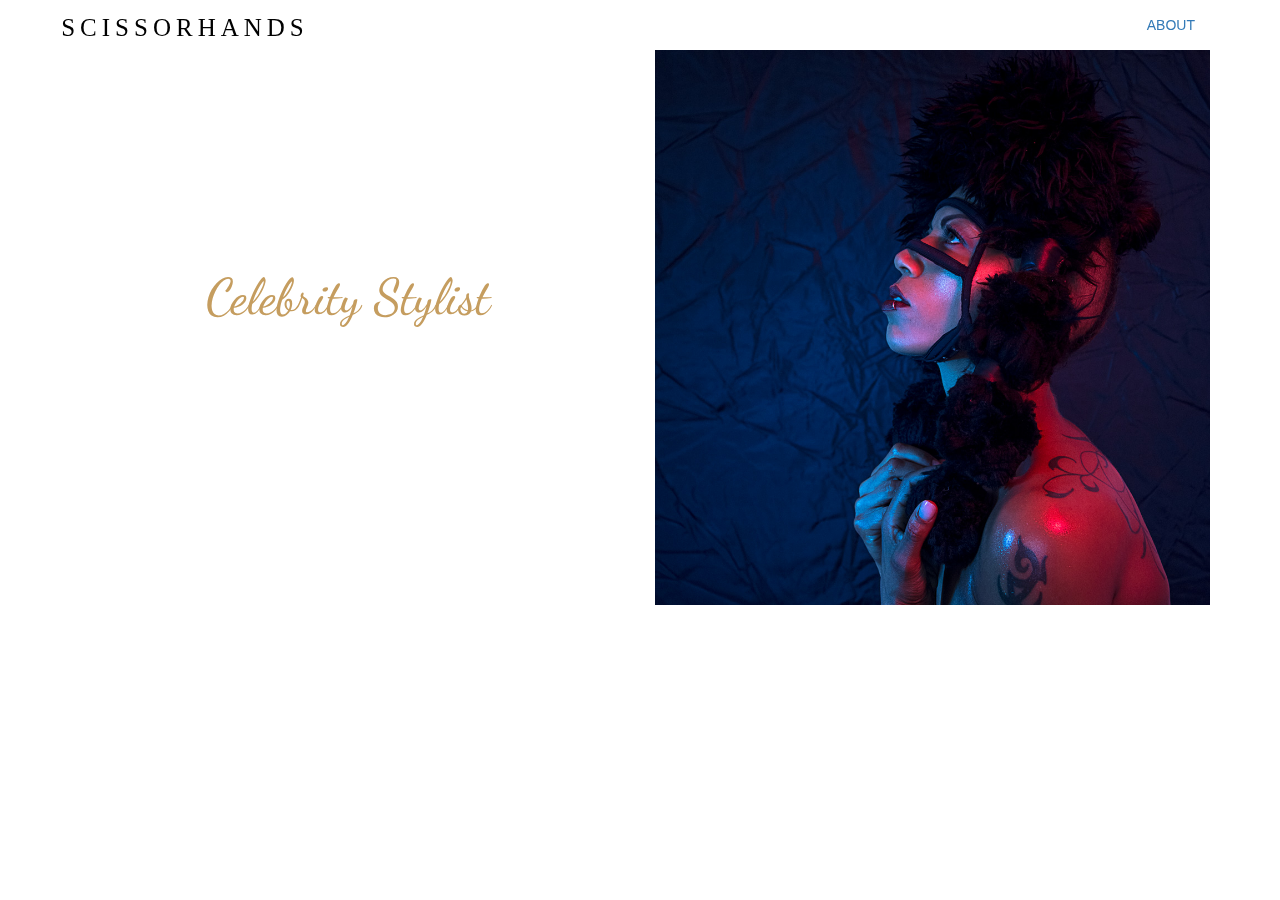
<file: index.html>
<!DOCTYPE html>
<html>
<head>
  <title>Scissorhands</title>
  <link href="https://fonts.googleapis.com/css?family=Dancing+Script|Raleway" rel="stylesheet">
  <link href="bootstrap-3.3.7-dist/css/bootstrap.css" rel="stylesheet">
  <link rel="stylesheet" type="text/css" href="css/styles.css">
  <script src="http://code.jquery.com/jquery-3.2.1.min.js"></script>

  <meta name="viewport" content="width=device-width, initial-scale=1">
</head>

<body>
  <nav class="navbar navbar-fixed-top">
    <div class="container">
     <div class="navbar-header">
       <button type="button" class="navbar-toggle collapsed" data-toggle="collapse" data-target="#navbar" aria-expanded="false" aria-controls="navbar">
         <span class="sr-only">Toggle navigation</span>
         <span class="icon-bar"></span>
         <span class="icon-bar"></span>
         <span class="icon-bar"></span>
       </button>
       <a class="navbar-brand" href="index.html">
         <img src="images/logo-1x.svg" alt="Scissorhands">
       </a>
     </div>
     <div id="navbar" class="collapse navbar-collapse">
       <ul class="nav navbar-nav navbar-right custom-nav-link-list">
         <li><a href="about.html" class="text-uppercase menu-link">About</a></li>
       </ul>
     </div><!--/.nav-collapse -->
    </div>
  </nav>
  <div class="content-wrapper">
    <div class="container">
      <div class="row">
        <div class="col-sm-6 use-my-custom-font text-center"><!--left side-->
          <h1 class="use-my-custom-h1-font-size">Celebrity Stylist</h1>
        </div>
        <div class="col-sm-6"><!--right side-->
          <img class="img-responsive" src="images/hero-image-crop.jpg" alt="Woman with headpiece">
        </div>
      </div><!--row-->
    </div>
  </div>

<!--/.save for later
  <div class='container'>
  <div class='jumbotron'>
    <div class="row">
      <div class="col-sm-6">
        <h1>Scissorhands</h1>
      </div>
    <div class="col-sm-6">
    <img id="myid" class="img-responsive" src='images/hero-image-crop.jpg' alt="Woman with headpiece">
    </div>

  <p>
  hello <strong>universe</strong></p>
  <div>
    <h2>Subtitle</h2>
    <p>
      some words
    </p>
    <div>
      <ul>
        <li>look at me making lists</li>
          <li> list stuff</li>
        </ul>
        <ol>
          <li> another list but with numbers</li>
          <li> more list stuff </li>
          <li> listy list </li>
      </div>
    -->
    <script src="bootstrap-3.3.7-dist/js/bootstrap.min.js"></script>
</body>
</html>
</file>
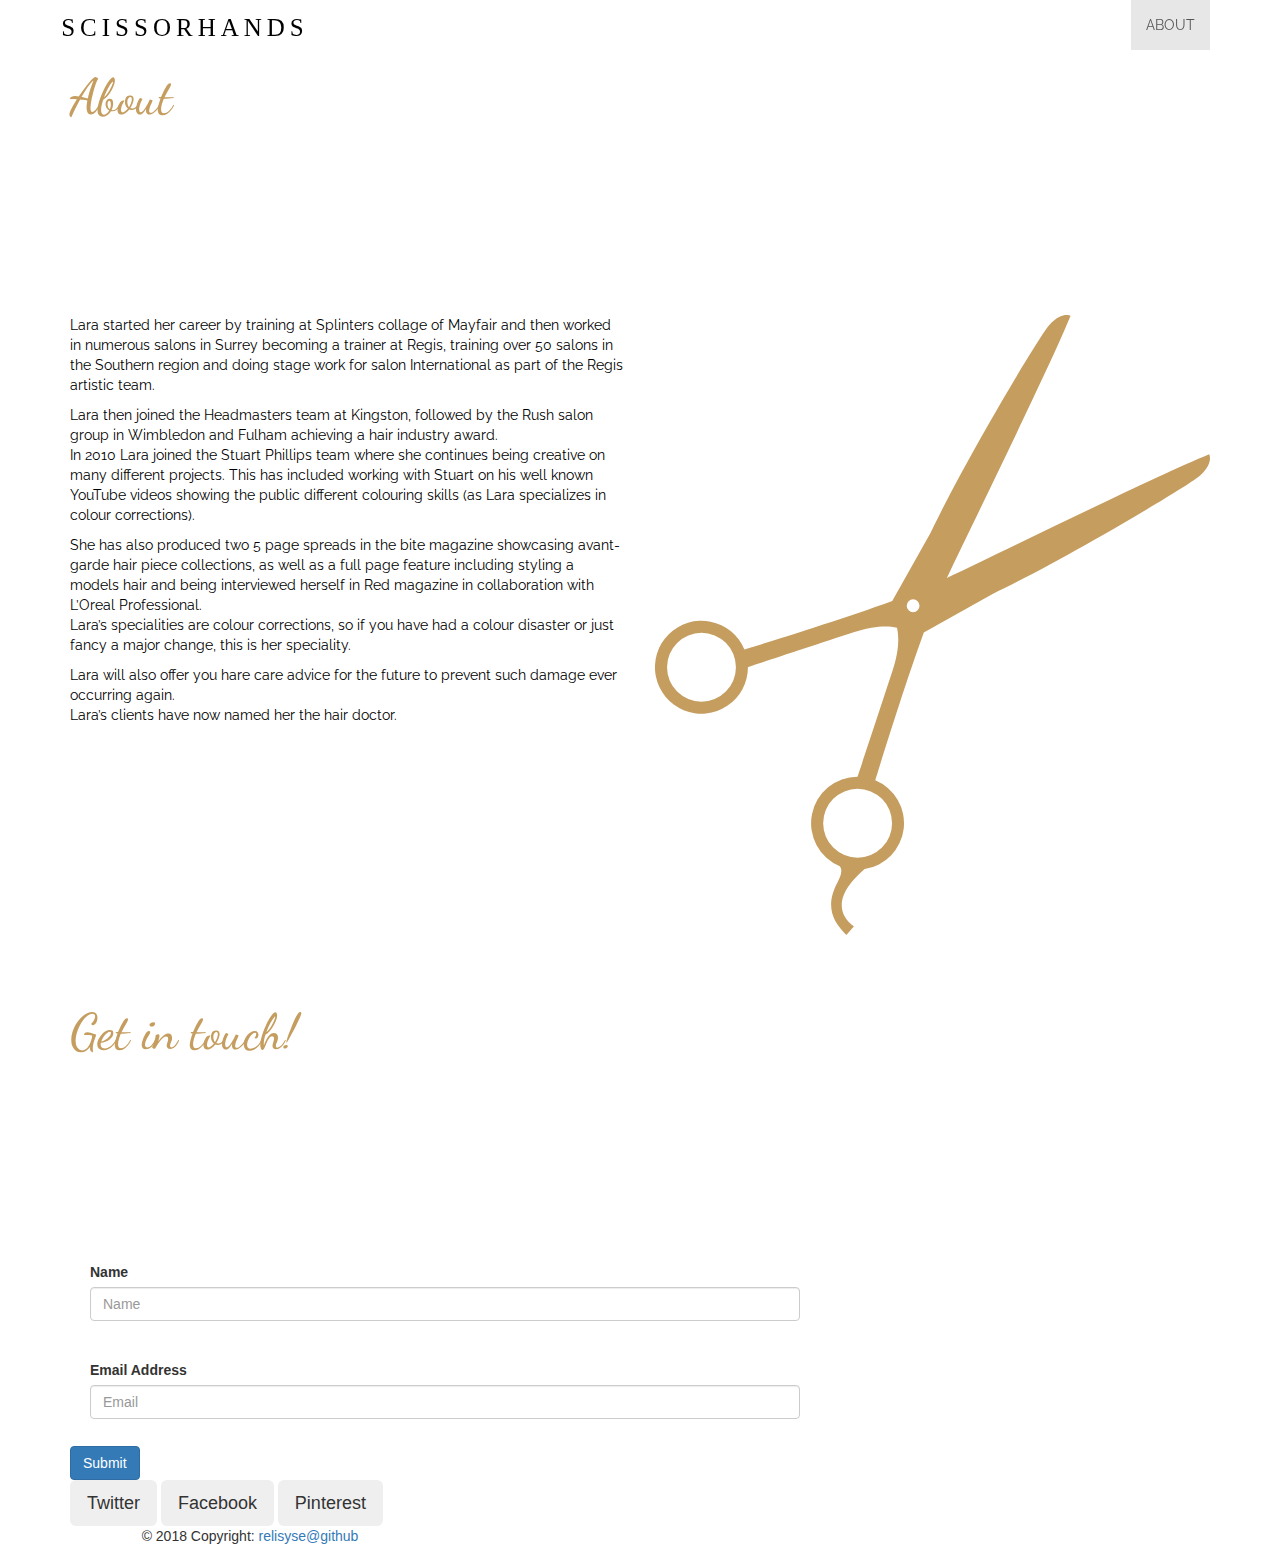
<file: about.html>
<!DOCTYPE html>
<html>
<head>
  <title>About me</title>
  <link href="https://fonts.googleapis.com/css?family=Dancing+Script|Raleway" rel="stylesheet">
  <link href="bootstrap-3.3.7-dist/css/bootstrap.css" rel="stylesheet">
  <link rel="stylesheet" type="text/css" href="css/styles.css">
  <script src="http://code.jquery.com/jquery-3.2.1.min.js"></script>

  <meta name="viewport" content="width=device-width, initial-scale=1">
</head>
<body>
  <nav class="navbar navbar-default navbar-fixed-top">
    <div class="container">
     <div class="navbar-header">
       <button type="button" class="navbar-toggle collapsed" data-toggle="collapse" data-target="#navbar" aria-expanded="false" aria-controls="navbar">
         <span class="sr-only">Toggle navigation</span>
         <span class="icon-bar"></span>
         <span class="icon-bar"></span>
         <span class="icon-bar"></span>
       </button>
       <a class="navbar-brand" href="index.html">
         <img src="images/logo-1x.svg" alt="Scissorhands">
       </a>
     </div>
     <div id="navbar" class="collapse navbar-collapse">
       <ul class="nav navbar-nav navbar-right custom-nav-link-list">
         <li class="active"><a href="about.html" class="text-uppercase menu-link">About</a></li>
       </ul>
     </div><!--/.nav-collapse -->
    </div>
  </nav>
  <div class="container">
    <h2 class="use-my-custom-h2-font-size use-my-custom-font"><italic>About</italic></h2>
    <div class="row">
      <div class="col-sm-6"><!-- left side -->
        <div class="use-my-custom-font2 font-size-p" style="text-align: left;">
          <p>Lara started her career by training at Splinters collage of Mayfair and then worked in numerous salons in Surrey becoming a trainer at Regis, training over 50 salons in the Southern region and doing stage work for salon International as part of the Regis artistic team.
          </p>
          Lara then joined the Headmasters team at Kingston, followed by the Rush salon group in Wimbledon and Fulham achieving a hair industry award.
          <p>
          In 2010 Lara joined the Stuart Phillips team where she continues being creative on many different projects. This has included working with Stuart on his well known YouTube videos showing the public different colouring skills (as Lara specializes in colour corrections).
          </p>
          She has also produced two 5 page spreads in the bite magazine showcasing avant-garde hair piece collections, as well as a full page feature including styling a models hair and being interviewed herself in Red magazine in collaboration with L’Oreal Professional.
          <p>
          Lara’s specialities are colour corrections, so if you have had a colour disaster or just fancy a major change, this is her speciality.<br>
          </p>
          Lara will also offer you hare care advice for the future to prevent such damage ever occurring again.
          <p>
          Lara’s clients have now named her the hair doctor.
          </p>
        </div>
      </div>
      <div class="col-sm-6"><!-- right side -->
        <img class="img" src="images/scissors.svg" alt="scissors image">
      </div>
    </div><!--row div -->
  </div><!--container div -->
  <div class="container">
    <h2 class="use-my-custom-h2-font-size use-my-custom-font"><italic>Get in touch!</italic></h2>
    <div class="row">
      <div class="col-sm-8">
        <form>
          <div class="form-group">
            <label for="exampleInputEmail1">Name</label>
            <input type="name" class="form-control" id="exampleInputName1" placeholder="Name">
          </div>
          <div class="form-group">
            <label for="exampleInputPassword1">Email Address</label>
            <input type="email" class="form-control" id="exampleInputEmail1" placeholder="Email">
          </div>
          <button type="submit" class="btn btn-primary mb-2">Submit</button>
        </form>
      </div>
    </div>
  </div>
  <!--Footer-->
      <div class="container footer-color-class">
        <div class="card">
          <div class="row">
            <div class="col-sm-4">
              <div id='social-buttons'>
                <button class='btn btn-lg btn-twitter'>Twitter</button>
                <button class='btn btn-lg btn-facebook'>Facebook</button>
                <button class='btn btn-lg btn-pinterest'>Pinterest</button>
              </div>
              <div class="footer-copyright text-center py-3">© 2018 Copyright:
                <a href="https://github.com/relisyse">relisyse@github</a>
              </div>
            </div>
          </div><!--row-->
        </div>
      </div>
  <!--Footer-->
<script src="bootstrap-3.3.7-dist/js/bootstrap.min.js"></script>
</body>
</html>
</file>
<file: css/styles.css>
/* navbar styling */
.navbar-default {
  background-color: transparent;
  border-color: transparent;
}
.navbar-brand {
  padding: 0px;
  line-height: 50px;
}
.navbar-brand img {
  height: 35px;
  display: inline-block;
}
@media only screen and (max-width: 768px) {
    /* For mobile phones: */
    .navbar-brand {
      padding-left: 15px;
    }
}
.navbar-default .navbar-toggle {
    border-color: transparent;
}
.navbar-default .navbar-nav > .active > a, .navbar-default .navbar-nav > .active > a:hover, .navbar-default .navbar-nav > .active > a:focus {
    color: #555;
    background-color: #e7e7e7;
}
.custom-nav-link-list {
  margin-right: 0px;
}
.navbar-default .navbar-nav > li > a {
    color: #000;
    font-family: 'Raleway', sans-serif;
}
/* end navbar styling */
/* photobox */
.content-wrapper {
  margin-top: 50px;
}
.use-my-custom-font {
  font-family: 'Dancing Script', cursive;
}
.use-my-custom-font2 {
  font-family: 'Raleway', sans-serif;
  color: #000;
}
.use-my-custom-h1-font-size {
  font-size: 50px;
  padding-top: 200px;
  padding-bottom: 280px;
  color: #c59d5f;
}
.img-responsive {
  padding-bottom: 30px;
}
@media only screen and (max-width: 768px) {
    /* For mobile phones: */
    .use-my-custom-h1-font-size {
    padding: 30px 0;
    }
}
/* end photobox */
/* about me */
.form-group {
    width: 100%;
    padding: 12px 20px;
    margin-top: : 8px 0;
    box-sizing: border-box;
}
.input[type=text]:focus {
    border: 3px color: #c59d5f;
}
.jumbotron {
  margin-top: 50px;
  background-color: transparent;
  max-width: 700px;
}
.img-float {
  float: right;
}
.use-my-custom-h2-font-size {
  font-size: 50px;
  padding-top: 50px;
  padding-bottom: 180px;
  color: #c59d5f;
}
.p {
    text-indent: 50px;
    text-align: justify;
    line-height: 1;
}
</file>
